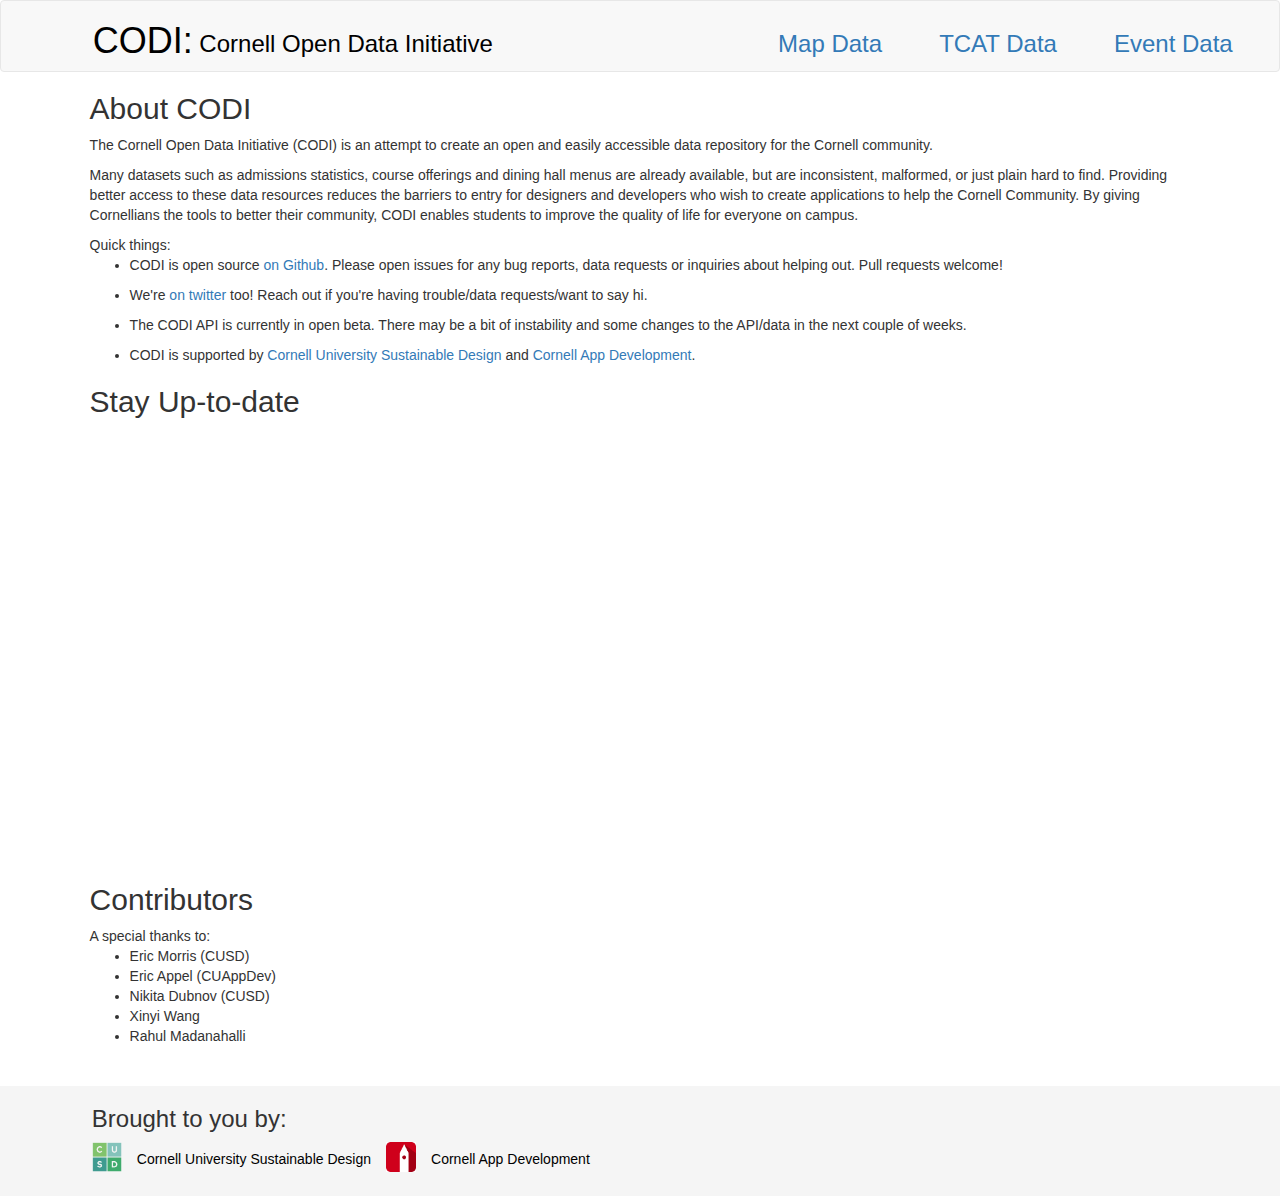
<file: index.html>
<!DOCTYPE html>
<html>
<head>
	<title>Cornell Open Data Initiative</title>
	<link rel="stylesheet" type="text/css" href="./css/bootstrap.css">
	<link rel="stylesheet" type="text/css" href="./css/style.css">
		
	<script src="http://ajax.googleapis.com/ajax/libs/jquery/1.11.1/jquery.min.js"></script>
	<script type="text/javascript" src="./js/bootstrap.min.js"></script>
</head>
<body>
    <nav class="navbar navbar-default">
      <div class="container">
        <div class="logo">
        	<a href="/"><h1>CODI:</h1><h3>&nbsp;Cornell Open Data Initiative</h3></a>
        	<div class="navbar-datasets">
        		<a href="./pages/eventsdata.html"><h3>Event Data</h3></a>
        		<a href="./pages/tcatdata.html"><h3>TCAT Data</h3></a>
        		<a href="./pages/mapdata.html"><h3>Map Data</h3></a>
        	</div>
        </div>
      </div>
    </nav>

    <div class="content">
    	<h2>About CODI</h2>
    	<p>The Cornell Open Data Initiative (CODI) is an attempt to create an open and easily accessible data repository for the Cornell community.</p>  

      <p>Many datasets such as admissions statistics, course offerings and dining hall menus are already available, but are inconsistent, malformed, or just plain hard to find.  Providing better access to these data resources reduces the barriers to entry for designers and developers who wish to create applications to help the Cornell Community.  By giving Cornellians the tools to better their community, CODI enables students to improve the quality of life for everyone on campus.</p>

      Quick things:
      <ul>
        <li><p>CODI is open source <a href="http://www.github.com/cornell-data" target="_blank">on Github</a>.  Please open issues for any bug reports, data requests or inquiries about helping out.  Pull requests welcome!</p></li>
        <li><p>We're <a href="https://twitter.com/cornelldata">on twitter</a> too! Reach out if you're having trouble/data requests/want to say hi.</p></li>
        <li><p>The CODI API is currently in open beta. There may be a bit of instability and some changes to the API/data in the next couple of weeks.</p></li>
        <li><p>CODI is supported by <a href="http://cusd.cornell.edu/" target="_blank">Cornell University Sustainable Design</a> and <a href="http://www.cuappdev.org/home" target="_blank">Cornell App Development</a>.</p></li>
      </ul>

      <h2>Stay Up-to-date</h2>
      <iframe src="https://docs.google.com/forms/d/1gUc7ZSlI8wHV8dxZSd-Dn1sBr7g5vFSi-qPtiy7yuLY/viewform?embedded=true" width="100%" height="430" frameborder="0" marginheight="0" marginwidth="0">Loading...</iframe>

      <h2>Contributors</h2>
      A special thanks to:
      <ul>
        <li>Eric Morris (CUSD)</li>
        <li>Eric Appel (CUAppDev)</li>
        <li>Nikita Dubnov (CUSD)</li>
        <li>Xinyi Wang</li>
        <li>Rahul Madanahalli</li>
      </ul>
    </div>

    <footer class="footer">
      <div class="container">
      	<div class="footer-contents">
      		<h3>Brought to you by:</h3>
        	<a href="http://cusd.cornell.edu/" target="_blank"><img src="/img/CUSDLogo.jpg" height="30px">
        	<h5>Cornell University Sustainable Design</h5></a>
        	<a href="http://www.cuappdev.org/home" target="_blank"><img src="/img/cuappdevlogo.png" height="30px">
        	<h5>Cornell App Development</h5></a>
      	</div>
      </div>
    </footer>
</body>
</html>
</file>
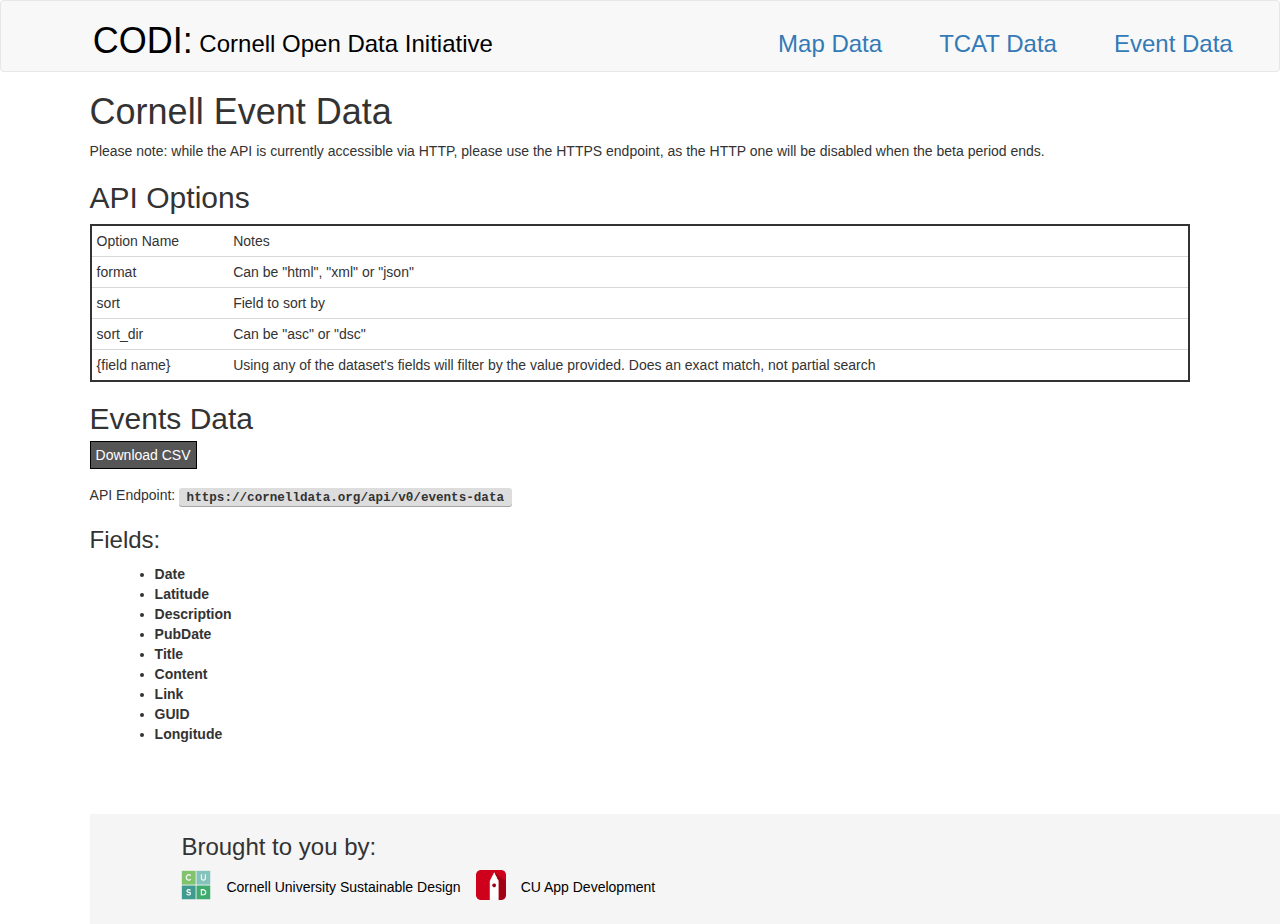
<file: pages/eventsdata.html>
<!DOCTYPE html>
<html>
<head>
  <title>Cornell Open Data Initiative</title>
  <link rel="stylesheet" type="text/css" href="../css/bootstrap.css">
  <link rel="stylesheet" type="text/css" href="../css/style.css">
    
  <script src="http://ajax.googleapis.com/ajax/libs/jquery/1.11.1/jquery.min.js"></script>
  <script type="text/javascript" src="../js/bootstrap.min.js"></script>
</head>
<body>
    <nav class="navbar navbar-default ">
      <div class="container">
        <div class="logo">
          <a href="/"><h1>CODI:</h1><h3>&nbsp;Cornell Open Data Initiative</h3></a>
          <div class="navbar-datasets">
            <a href="eventsdata.html"><h3>Event Data</h3></a>
            <a href="tcatdata.html"><h3>TCAT Data</h3></a>
            <a href="mapdata.html"><h3>Map Data</h3></a>
          </div>
        </div>
      </div>
    </nav>

    <div class="content">
      <h1>Cornell Event Data</h1>
      <p>Please note: while the API is currently accessible via HTTP, please use the HTTPS endpoint, as the HTTP one will be disabled when the beta period ends.</p>
      <h2>API Options</h2>
      <table>
        <tr>
          <td>format</td>
          <td>Can be "html", "xml" or "json"</td>
        </tr>
        <tr>
          <td>sort</td>
          <td>Field to sort by</td>
        </tr>
        <tr>
          <td>sort_dir</td>
          <td>Can be "asc" or "dsc"</td>
        </tr>
        <tr>
          <td>{field name}</td>
          <td>Using any of the dataset's fields will filter by the value provided. Does an exact match, not partial search</td>
        </tr>
        <thead>
          <td>Option Name</td>
          <td>Notes</td>
        </thead>
      </table>


      <!--Bike Racks-->
      <div class="method">
        <div class="method-top">
          <h2>Events Data</h2>
          <a class="download-button" href="https://raw.githubusercontent.com/cornell-data/events-data/master/data/data.csv" download="events-data.csv">Download CSV</a>
        </div>
        <p>API Endpoint: <a href="https://cornelldata.org/api/v0/events-data"><kbd>https://cornelldata.org/api/v0/events-data</kbd></a></p>
        <h3>Fields:</h3>
        <div class="field-list">
          <ul>
            <li><strong>Date</strong></li>
            <li><strong>Latitude</strong></li>
            <li><strong>Description</strong></li>
            <li><strong>PubDate</strong></li>
            <li><strong>Title</strong></li>
            <li><strong>Content</strong></li>
            <li><strong>Link</strong></li>
            <li><strong>GUID</strong></li>
            <li><strong>Longitude</strong></li>
          </ul>
        </div>
      </div>

    <footer class="footer">
      <div class="container">
        <div class="footer-contents">
          <h3>Brought to you by:</h3>
          <a href="http://cusd.cornell.edu/" target="_blank"><img src="/img/CUSDLogo.jpg" height="30px">
          <h5>Cornell University Sustainable Design</h5></a>
          <a href="http://www.cuappdev.org/home" target="_blank"><img src="/img/cuappdevlogo.png" height="30px">
          <h5>CU App Development</h5></a>
        </div>
      </div>
    </footer>
</body>
</html>
</file>
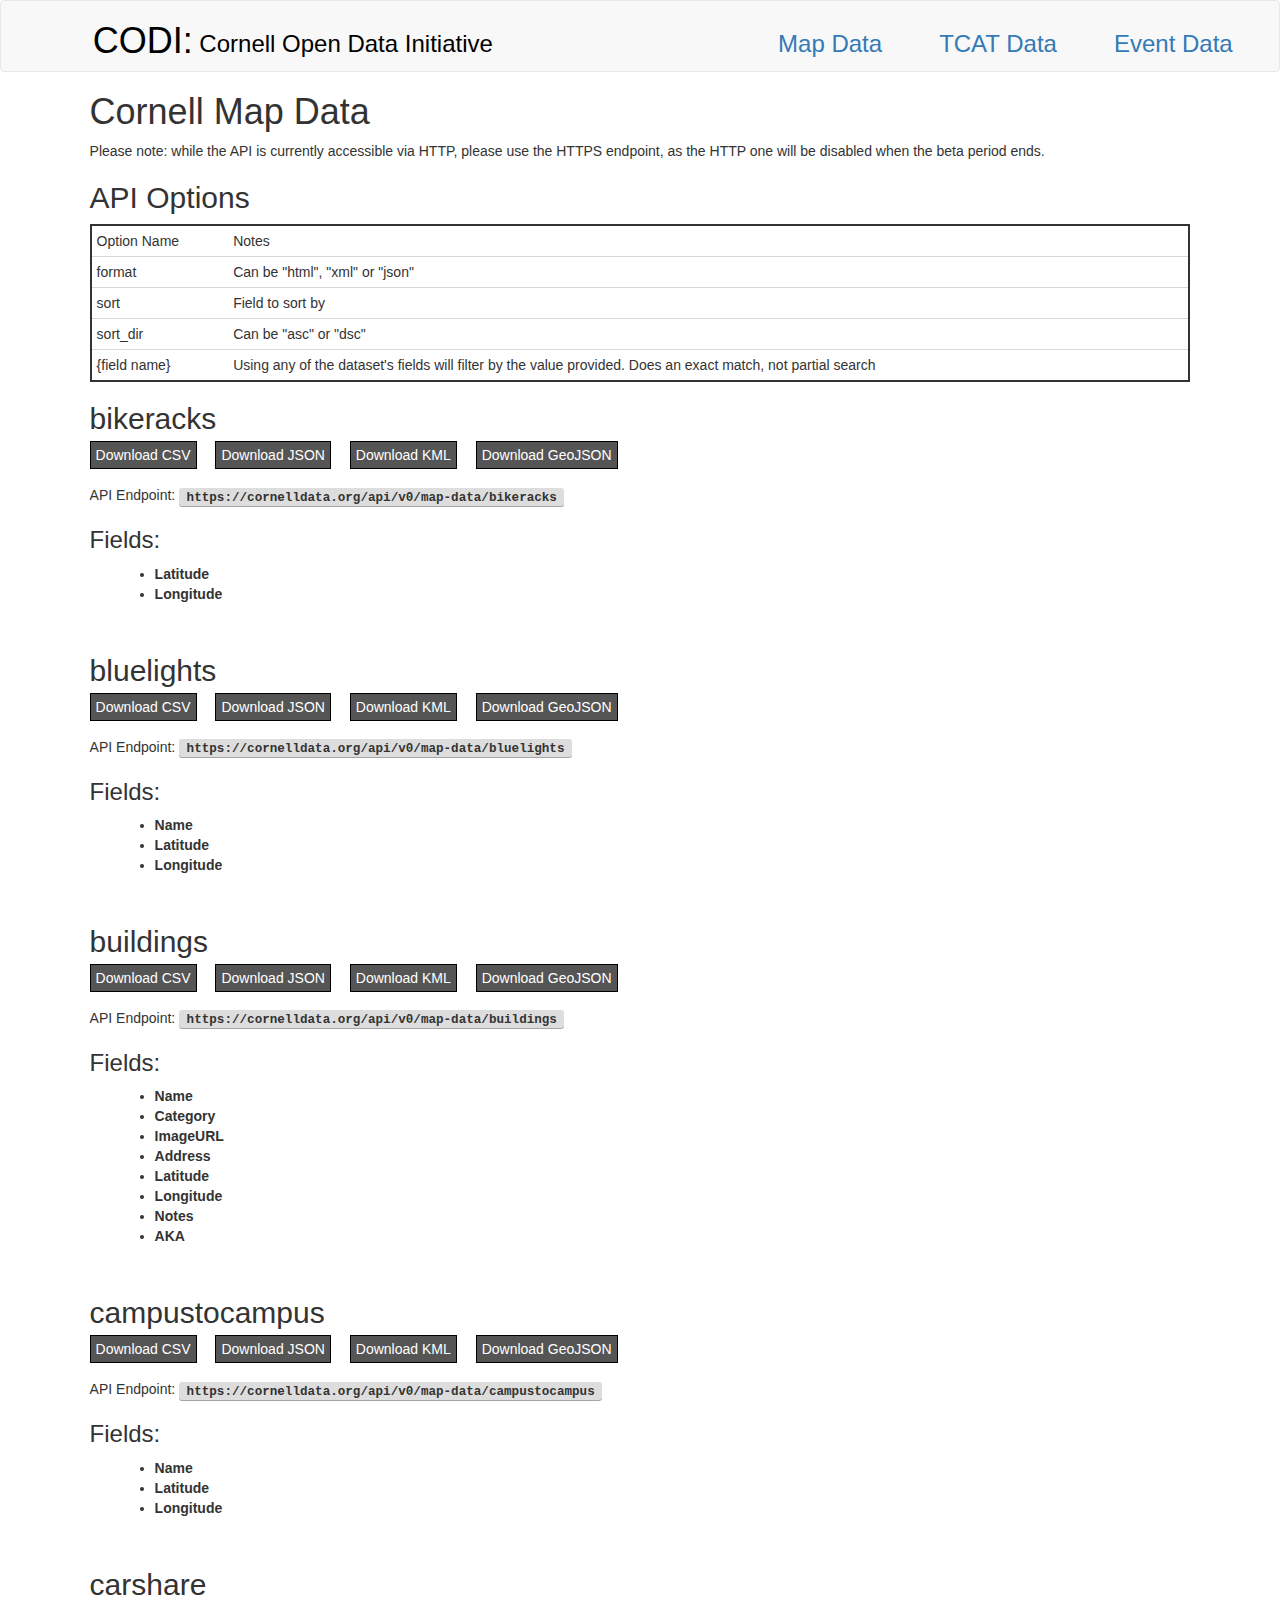
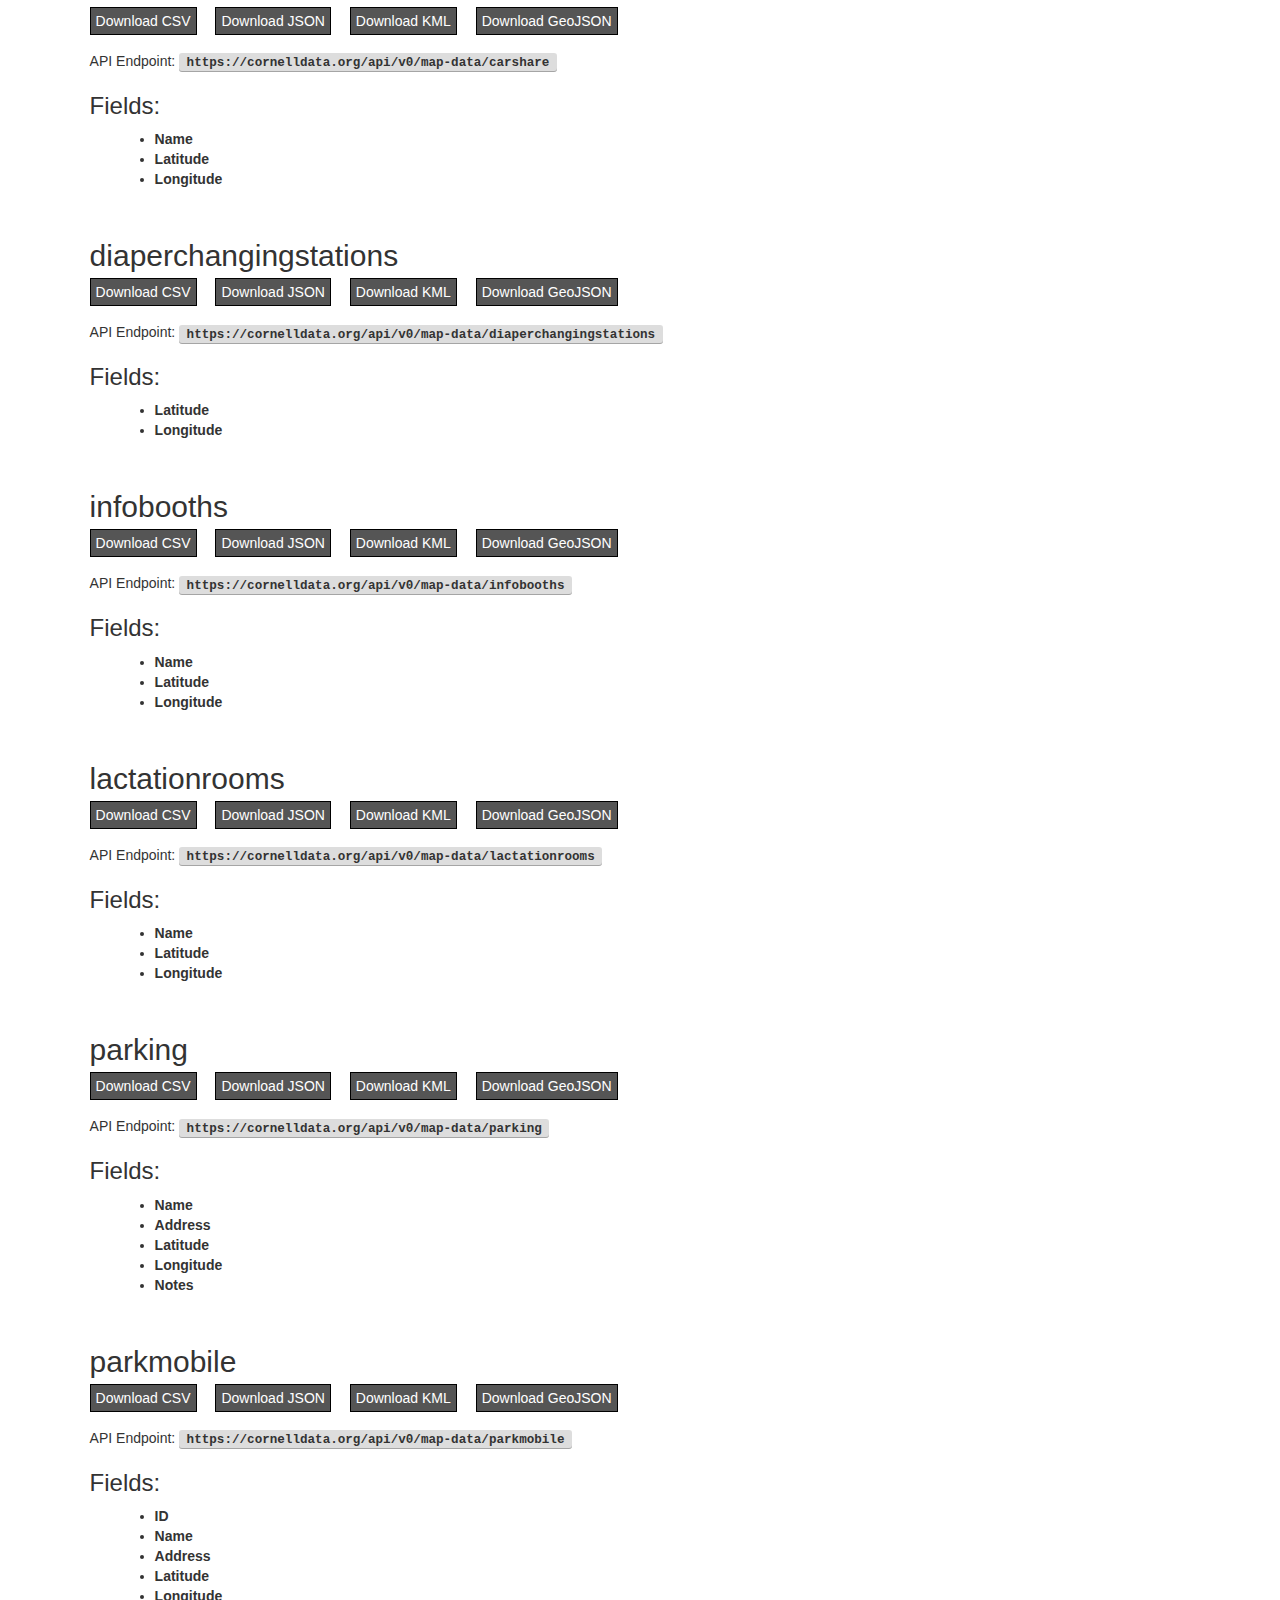
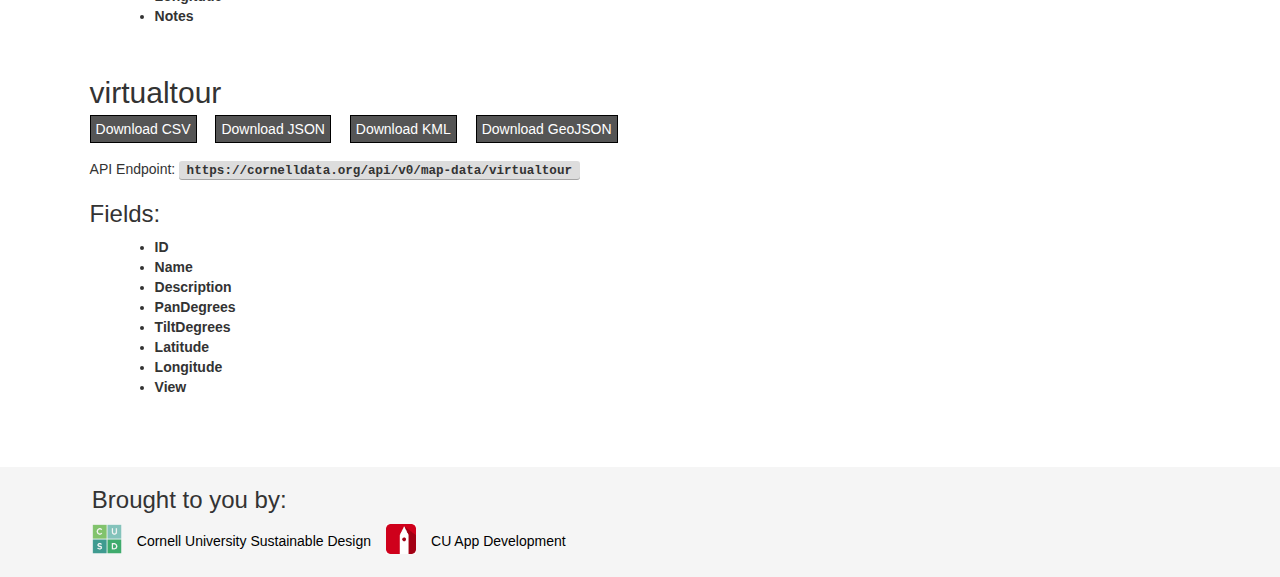
<file: pages/mapdata.html>
<!DOCTYPE html>
<html>
<head>
	<title>Cornell Open Data Initiative</title>
	<link rel="stylesheet" type="text/css" href="../css/bootstrap.css">
	<link rel="stylesheet" type="text/css" href="../css/style.css">
		
	<script src="http://ajax.googleapis.com/ajax/libs/jquery/1.11.1/jquery.min.js"></script>
	<script type="text/javascript" src="../js/bootstrap.min.js"></script>
</head>
<body>
    <nav class="navbar navbar-default ">
      <div class="container">
        <div class="logo">
        	<a href="/"><h1>CODI:</h1><h3>&nbsp;Cornell Open Data Initiative</h3></a>
        	<div class="navbar-datasets">
        		<a href="eventsdata.html"><h3>Event Data</h3></a>
        		<a href="tcatdata.html"><h3>TCAT Data</h3></a>
        		<a href="mapdata.html"><h3>Map Data</h3></a>
        	</div>
        </div>
      </div>
    </nav>

    <div class="content">
    	<h1>Cornell Map Data</h1>
      <p>Please note: while the API is currently accessible via HTTP, please use the HTTPS endpoint, as the HTTP one will be disabled when the beta period ends.</p>
    	<h2>API Options</h2>
      <table>
        <tr>
          <td>format</td>
          <td>Can be "html", "xml" or "json"</td>
        </tr>
        <tr>
          <td>sort</td>
          <td>Field to sort by</td>
        </tr>
        <tr>
          <td>sort_dir</td>
          <td>Can be "asc" or "dsc"</td>
        </tr>
        <tr>
          <td>{field name}</td>
          <td>Using any of the dataset's fields will filter by the value provided. Does an exact match, not partial search</td>
        </tr>
        <thead>
          <td>Option Name</td>
          <td>Notes</td>
        </thead>
      </table>


      <!--Bike Racks-->
      <div class="method">
        <div class="method-top">
          <h2>bikeracks</h2>
          <a class="download-button" href="https://raw.githubusercontent.com/cornell-data/map-data/master/bikeracks/bikeracks.csv" download="bikeracks.csv">Download CSV</a>
          <a class="download-button" href="https://raw.githubusercontent.com/cornell-data/map-data/master/bikeracks/bikeracks.json" download="bikeracks.json">Download JSON</a>
          <a class="download-button" href="https://raw.githubusercontent.com/cornell-data/map-data/master/bikeracks/bikeracks.kml" download="bikeracks.kml">Download KML</a>
          <a class="download-button" href="https://raw.githubusercontent.com/cornell-data/map-data/master/bikeracks/bikeracks.geojson" download="bikeracks.geojson">Download GeoJSON</a>
        </div>
        <p>API Endpoint: <a href="https://cornelldata.org/api/v0/map-data/bikeracks"><kbd>https://cornelldata.org/api/v0/map-data/bikeracks</kbd></a></p>
        <h3>Fields:</h3>
        <div class="field-list">
          <ul>
            <li><strong>Latitude</strong></li>
            <li><strong>Longitude</strong></li>
          </ul>
        </div>
      </div>

      <!--Bluelights-->
      <div class="method">
        <div class="method-top">
          <h2>bluelights</h2>
          <a class="download-button" href="https://raw.githubusercontent.com/cornell-data/map-data/master/bluelights/bluelights.csv" download="bluelights.csv">Download CSV</a>
          <a class="download-button" href="https://raw.githubusercontent.com/cornell-data/map-data/master/bluelights/bluelights.json" download="bluelights.json">Download JSON</a>
          <a class="download-button" href="https://raw.githubusercontent.com/cornell-data/map-data/master/bluelights/bluelights.kml" download="bluelights.kml">Download KML</a>
          <a class="download-button" href="https://raw.githubusercontent.com/cornell-data/map-data/master/bluelights/bluelights.geojson" download="bluelights.geojson">Download GeoJSON</a>
        </div>
        <p>API Endpoint: <a href="https://cornelldata.org/api/v0/map-data/bluelights"><kbd>https://cornelldata.org/api/v0/map-data/bluelights</kbd></a></p>
        <h3>Fields:</h3>
        <div class="field-list">
          <ul>
            <li><strong>Name</strong></li>
            <li><strong>Latitude</strong></li>
            <li><strong>Longitude</strong></li>
          </ul>
        </div>
      </div>

      <!--Buildings-->
      <div class="method">
        <div class="method-top">
          <h2>buildings</h2>
          <a class="download-button" href="https://raw.githubusercontent.com/cornell-data/map-data/master/buildings/buildings.csv" download="buildings.csv">Download CSV</a>
          <a class="download-button" href="https://raw.githubusercontent.com/cornell-data/map-data/master/buildings/buildings.json" download="buildings.json">Download JSON</a>
          <a class="download-button" href="https://raw.githubusercontent.com/cornell-data/map-data/master/buildings/buildings.kml" download="buildings.kml">Download KML</a>
          <a class="download-button" href="https://raw.githubusercontent.com/cornell-data/map-data/master/buildings/buildings.geojson" download="buildings.geojson">Download GeoJSON</a>
        </div>
        <p>API Endpoint: <a href="https://cornelldata.org/api/v0/map-data/buildings"><kbd>https://cornelldata.org/api/v0/map-data/buildings</kbd></a></p>
        <h3>Fields:</h3>
        <div class="field-list">
          <ul>
            <li><strong>Name</strong></li>
            <li><strong>Category</strong></li>
            <li><strong>ImageURL</strong></li>
            <li><strong>Address</strong></li>
            <li><strong>Latitude</strong></li>
            <li><strong>Longitude</strong></li>
            <li><strong>Notes</strong></li>
            <li><strong>AKA</strong></li>
          </ul>
        </div>
      </div>

      <!--Campus to Campus-->
      <div class="method">
        <div class="method-top">
          <h2>campustocampus</h2>
          <a class="download-button" href="https://raw.githubusercontent.com/cornell-data/map-data/master/campustocampus/campustocampus.csv" download="campustocampus.csv">Download CSV</a>
          <a class="download-button" href="https://raw.githubusercontent.com/cornell-data/map-data/master/campustocampus/campustocampus.json" download="campustocampus.json">Download JSON</a>
          <a class="download-button" href="https://raw.githubusercontent.com/cornell-data/map-data/master/campustocampus/campustocampus.kml" download="campustocampus.kml">Download KML</a>
          <a class="download-button" href="https://raw.githubusercontent.com/cornell-data/map-data/master/campustocampus/campustocampus.geojson" download="campustocampus.geojson">Download GeoJSON</a>
        </div>
        <p>API Endpoint: <a href="https://cornelldata.org/api/v0/map-data/campustocampus"><kbd>https://cornelldata.org/api/v0/map-data/campustocampus</kbd></a></p>
        <h3>Fields:</h3>
        <div class="field-list">
          <ul>
            <li><strong>Name</strong></li>
            <li><strong>Latitude</strong></li>
            <li><strong>Longitude</strong></li>
          </ul>
        </div>
      </div>

      <!--Car Share-->
      <div class="method">
        <div class="method-top">
          <h2>carshare</h2>
          <a class="download-button" href="https://raw.githubusercontent.com/cornell-data/map-data/master/carshare/carshare.csv" download="carshare.csv">Download CSV</a>
          <a class="download-button" href="https://raw.githubusercontent.com/cornell-data/map-data/master/carshare/carshare.json" download="carshare.json">Download JSON</a>
          <a class="download-button" href="https://raw.githubusercontent.com/cornell-data/map-data/master/carshare/carshare.kml" download="carshare.kml">Download KML</a>
          <a class="download-button" href="https://raw.githubusercontent.com/cornell-data/map-data/master/carshare/carshare.geojson" download="carshare.geojson">Download GeoJSON</a>
        </div>
        <p>API Endpoint: <a href="https://cornelldata.org/api/v0/map-data/carshare"><kbd>https://cornelldata.org/api/v0/map-data/carshare</kbd></a></p>
        <h3>Fields:</h3>
        <div class="field-list">
          <ul>
            <li><strong>Name</strong></li>
            <li><strong>Latitude</strong></li>
            <li><strong>Longitude</strong></li>
          </ul>
        </div>
      </div>

      <!--Diaper Changing Stations-->
      <div class="method">
        <div class="method-top">
          <h2>diaperchangingstations</h2>
          <a class="download-button" href="https://raw.githubusercontent.com/cornell-data/map-data/master/diaperchangingstations/diaperchangingstations.csv" download="diaperchangingstations.csv">Download CSV</a>
          <a class="download-button" href="https://raw.githubusercontent.com/cornell-data/map-data/master/diaperchangingstations/diaperchangingstations.json" download="diaperchangingstations.json">Download JSON</a>
          <a class="download-button" href="https://raw.githubusercontent.com/cornell-data/map-data/master/diaperchangingstations/diaperchangingstations.kml" download="diaperchangingstations.kml">Download KML</a>
          <a class="download-button" href="https://raw.githubusercontent.com/cornell-data/map-data/master/diaperchangingstations/diaperchangingstations.geojson" download="diaperchangingstations.geojson">Download GeoJSON</a>
        </div>
        <p>API Endpoint: <a href="https://cornelldata.org/api/v0/map-data/diaperchangingstations"><kbd>https://cornelldata.org/api/v0/map-data/diaperchangingstations</kbd></a></p>
        <h3>Fields:</h3>
        <div class="field-list">
          <ul>
            <li><strong>Latitude</strong></li>
            <li><strong>Longitude</strong></li>
          </ul>
        </div>
      </div>

      <!--Info Booths-->
      <div class="method">
        <div class="method-top">
          <h2>infobooths</h2>
          <a class="download-button" href="https://raw.githubusercontent.com/cornell-data/map-data/master/infobooths/infobooths.csv" download="infobooths.csv">Download CSV</a>
          <a class="download-button" href="https://raw.githubusercontent.com/cornell-data/map-data/master/infobooths/infobooths.json" download="infobooths.json">Download JSON</a>
          <a class="download-button" href="https://raw.githubusercontent.com/cornell-data/map-data/master/infobooths/infobooths.kml" download="infobooths.kml">Download KML</a>
          <a class="download-button" href="https://raw.githubusercontent.com/cornell-data/map-data/master/infobooths/infobooths.geojson" download="infobooths.geojson">Download GeoJSON</a>
        </div>
        <p>API Endpoint: <a href="https://cornelldata.org/api/v0/map-data/infobooths"><kbd>https://cornelldata.org/api/v0/map-data/infobooths</kbd></a></p>
        <h3>Fields:</h3>
        <div class="field-list">
          <ul>
            <li><strong>Name</strong></li>
            <li><strong>Latitude</strong></li>
            <li><strong>Longitude</strong></li>
          </ul>
        </div>
      </div>

      <!--Lactation Rooms-->
      <div class="method">
        <div class="method-top">
          <h2>lactationrooms</h2>
          <a class="download-button" href="https://raw.githubusercontent.com/cornell-data/map-data/master/lactationrooms/lactationrooms.csv" download="lactationrooms.csv">Download CSV</a>
          <a class="download-button" href="https://raw.githubusercontent.com/cornell-data/map-data/master/lactationrooms/lactationrooms.json" download="lactationrooms.json">Download JSON</a>
          <a class="download-button" href="https://raw.githubusercontent.com/cornell-data/map-data/master/lactationrooms/lactationrooms.kml" download="lactationrooms.kml">Download KML</a>
          <a class="download-button" href="https://raw.githubusercontent.com/cornell-data/map-data/master/lactationrooms/lactationrooms.geojson" download="lactationrooms.geojson">Download GeoJSON</a>
        </div>
        <p>API Endpoint: <a href="https://cornelldata.org/api/v0/map-data/lactationrooms"><kbd>https://cornelldata.org/api/v0/map-data/lactationrooms</kbd></a></p>
        <h3>Fields:</h3>
        <div class="field-list">
          <ul>
            <li><strong>Name</strong></li>
            <li><strong>Latitude</strong></li>
            <li><strong>Longitude</strong></li>
          </ul>
        </div>
      </div>

      <!--Parking-->
      <div class="method">
        <div class="method-top">
          <h2>parking</h2>
          <a class="download-button" href="https://raw.githubusercontent.com/cornell-data/map-data/master/parking/parking.csv" download="parking.csv">Download CSV</a>
          <a class="download-button" href="https://raw.githubusercontent.com/cornell-data/map-data/master/parking/parking.json" download="parking.json">Download JSON</a>
          <a class="download-button" href="https://raw.githubusercontent.com/cornell-data/map-data/master/parking/parking.kml" download="parking.kml">Download KML</a>
          <a class="download-button" href="https://raw.githubusercontent.com/cornell-data/map-data/master/parking/parking.geojson" download="parking.geojson">Download GeoJSON</a>
        </div>
        <p>API Endpoint: <a href="https://cornelldata.org/api/v0/map-data/parking"><kbd>https://cornelldata.org/api/v0/map-data/parking</kbd></a></p>
        <h3>Fields:</h3>
        <div class="field-list">
          <ul>
            <li><strong>Name</strong></li>
            <li><strong>Address</strong></li>
            <li><strong>Latitude</strong></li>
            <li><strong>Longitude</strong></li>
            <li><strong>Notes</strong></li>
          </ul>
        </div>
      </div>

      <!--Park Mobile-->
      <div class="method">
        <div class="method-top">
          <h2>parkmobile</h2>
          <a class="download-button" href="https://raw.githubusercontent.com/cornell-data/map-data/master/parkmobile/parkmobile.csv" download="parkmobile.csv">Download CSV</a>
          <a class="download-button" href="https://raw.githubusercontent.com/cornell-data/map-data/master/parkmobile/parkmobile.json" download="parkmobile.json">Download JSON</a>
          <a class="download-button" href="https://raw.githubusercontent.com/cornell-data/map-data/master/parkmobile/parkmobile.kml" download="parkmobile.kml">Download KML</a>
          <a class="download-button" href="https://raw.githubusercontent.com/cornell-data/map-data/master/parkmobile/parkmobile.geojson" download="parkmobile.geojson">Download GeoJSON</a>
        </div>
        <p>API Endpoint: <a href="https://cornelldata.org/api/v0/map-data/parkmobile"><kbd>https://cornelldata.org/api/v0/map-data/parkmobile</kbd></a></p>
        <h3>Fields:</h3>
        <div class="field-list">
          <ul>
            <li><strong>ID</strong></li>
            <li><strong>Name</strong></li>
            <li><strong>Address</strong></li>
            <li><strong>Latitude</strong></li>
            <li><strong>Longitude</strong></li>
            <li><strong>Notes</strong></li>
          </ul>
        </div>
      </div>

      <!--Virtual Tour-->
      <div class="method">
        <div class="method-top">
          <h2>virtualtour</h2>
          <a class="download-button" href="https://raw.githubusercontent.com/cornell-data/map-data/master/virtualtour/virtualtour.csv" download="virtualtour.csv">Download CSV</a>
          <a class="download-button" href="https://raw.githubusercontent.com/cornell-data/map-data/master/virtualtour/virtualtour.json" download="virtualtour.json">Download JSON</a>
          <a class="download-button" href="https://raw.githubusercontent.com/cornell-data/map-data/master/virtualtour/virtualtour.kml" download="virtualtour.kml">Download KML</a>
          <a class="download-button" href="https://raw.githubusercontent.com/cornell-data/map-data/master/virtualtour/virtualtour.geojson" download="virtualtour.geojson">Download GeoJSON</a>
        </div>
        <p>API Endpoint: <a href="https://cornelldata.org/api/v0/map-data/virtualtour"><kbd>https://cornelldata.org/api/v0/map-data/virtualtour</kbd></a></p>
        <h3>Fields:</h3>
        <div class="field-list">
          <ul>
            <li><strong>ID</strong></li>
            <li><strong>Name</strong></li>
            <li><strong>Description</strong></li>
            <li><strong>PanDegrees</strong></li>
            <li><strong>TiltDegrees</strong></li>
            <li><strong>Latitude</strong></li>
            <li><strong>Longitude</strong></li>
            <li><strong>View</strong></li>
          </ul>
        </div>
      </div>

    </div>

    <footer class="footer">
      <div class="container">
      	<div class="footer-contents">
      		<h3>Brought to you by:</h3>
        	<a href="http://cusd.cornell.edu/" target="_blank"><img src="/img/CUSDLogo.jpg" height="30px">
        	<h5>Cornell University Sustainable Design</h5></a>
        	<a href="http://www.cuappdev.org/home" target="_blank"><img src="/img/cuappdevlogo.png" height="30px">
        	<h5>CU App Development</h5></a>
      	</div>
      </div>
    </footer>
</body>
</html>
</file>
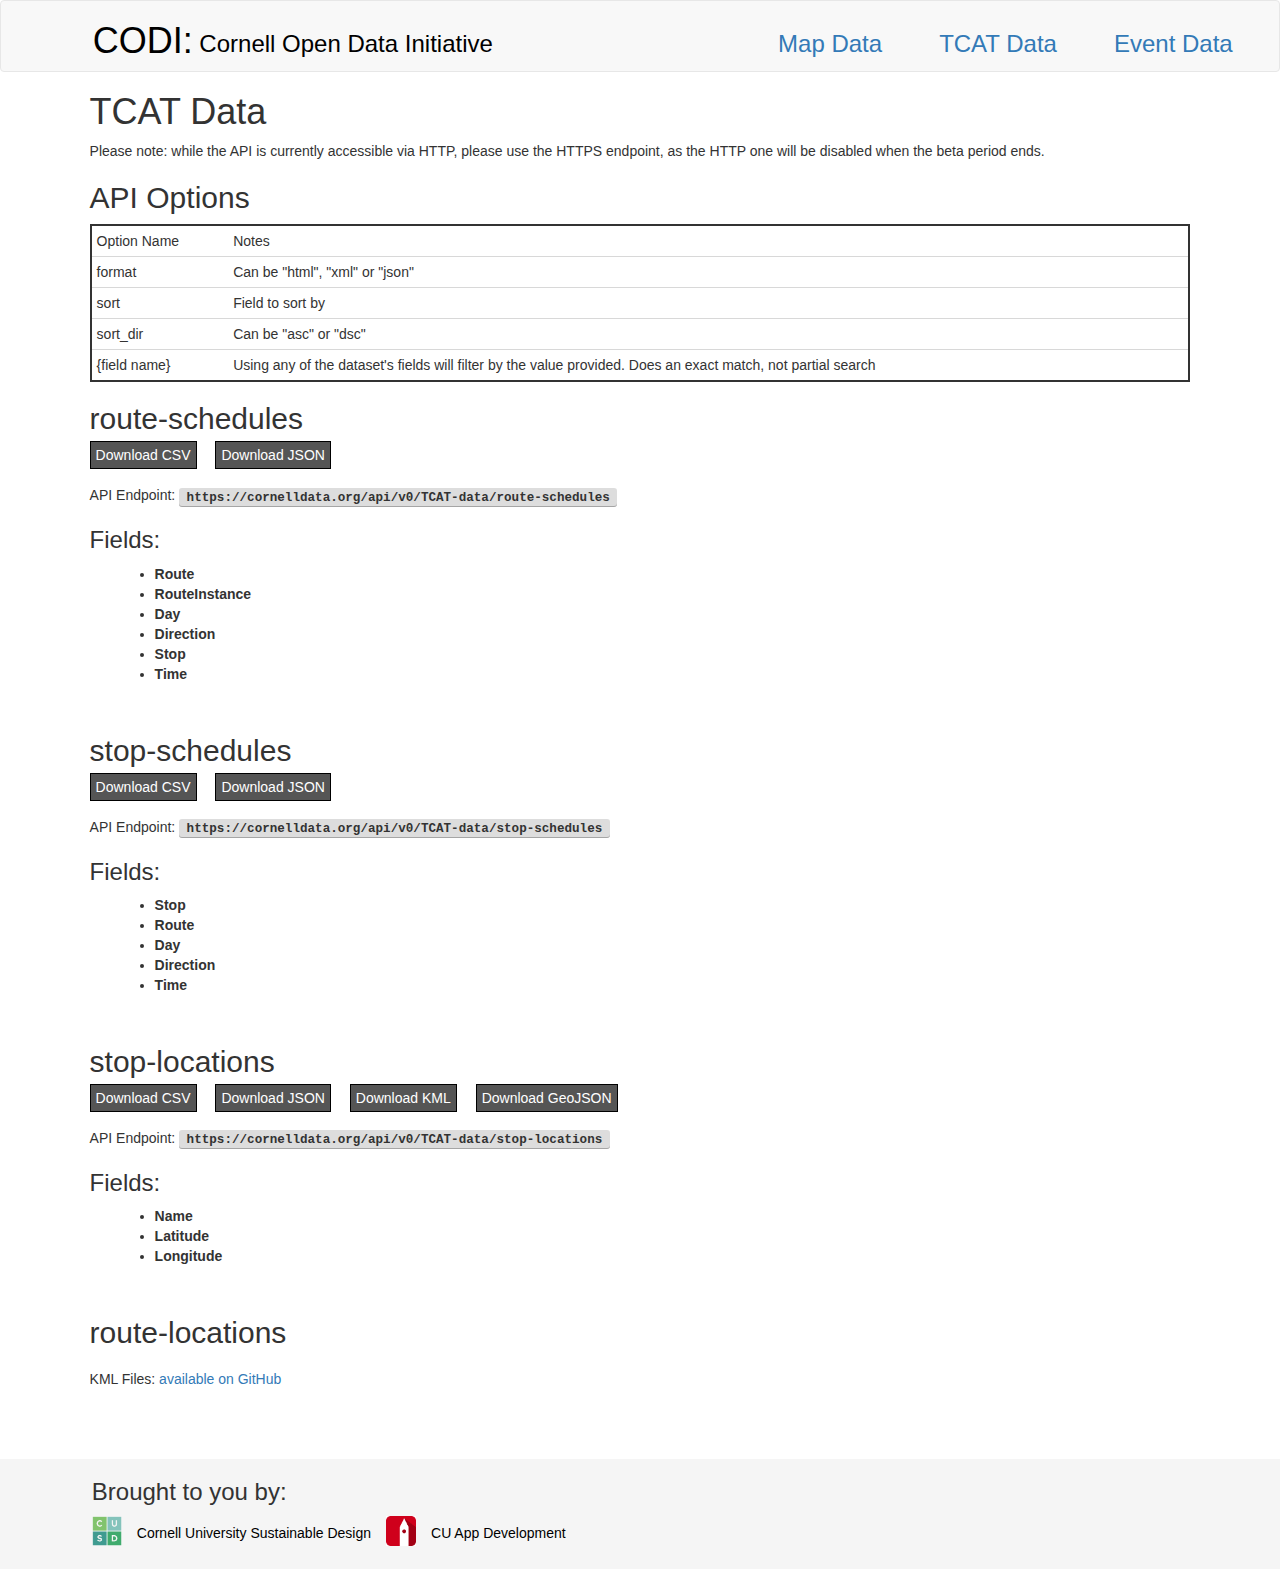
<file: pages/tcatdata.html>
<!DOCTYPE html>
<html>
<head>
  <title>Cornell Open Data Initiative</title>
  <link rel="stylesheet" type="text/css" href="../css/bootstrap.css">
  <link rel="stylesheet" type="text/css" href="../css/style.css">
    
  <script src="http://ajax.googleapis.com/ajax/libs/jquery/1.11.1/jquery.min.js"></script>
  <script type="text/javascript" src="../js/bootstrap.min.js"></script>
</head>
<body>
    <nav class="navbar navbar-default ">
      <div class="container">
        <div class="logo">
          <a href="/"><h1>CODI:</h1><h3>&nbsp;Cornell Open Data Initiative</h3></a>
          <div class="navbar-datasets">
            <a href="eventsdata.html"><h3>Event Data</h3></a>
            <a href="tcatdata.html"><h3>TCAT Data</h3></a>
            <a href="mapdata.html"><h3>Map Data</h3></a>
          </div>
        </div>
      </div>
    </nav>

    <div class="content">
      <h1>TCAT Data</h1>
      <p>Please note: while the API is currently accessible via HTTP, please use the HTTPS endpoint, as the HTTP one will be disabled when the beta period ends.</p>
      <h2>API Options</h2>
      <table>
        <tr>
          <td>format</td>
          <td>Can be "html", "xml" or "json"</td>
        </tr>
        <tr>
          <td>sort</td>
          <td>Field to sort by</td>
        </tr>
        <tr>
          <td>sort_dir</td>
          <td>Can be "asc" or "dsc"</td>
        </tr>
        <tr>
          <td>{field name}</td>
          <td>Using any of the dataset's fields will filter by the value provided. Does an exact match, not partial search</td>
        </tr>
        <thead>
          <td>Option Name</td>
          <td>Notes</td>
        </thead>
      </table>


      <!--Bike Racks-->
      <div class="method">
        <div class="method-top">
          <h2>route-schedules</h2>
          <a class="download-button" href="https://raw.githubusercontent.com/cornell-data/TCAT-data/master/route-schedules/route-schedules.csv" download="route-schedules.csv">Download CSV</a>
          <a class="download-button" href="https://raw.githubusercontent.com/cornell-data/TCAT-data/master/route-schedules/route-schedules.json" download="route-schedules.json">Download JSON</a>
        </div>
        <p>API Endpoint: <a href="https://cornelldata.org/api/v0/TCAT-data/route-schedules"><kbd>https://cornelldata.org/api/v0/TCAT-data/route-schedules</kbd></a></p>
        <h3>Fields:</h3>
        <div class="field-list">
          <ul>
            <li><strong>Route</strong></li>
            <li><strong>RouteInstance</strong></li>
            <li><strong>Day</strong></li>
            <li><strong>Direction</strong></li>
            <li><strong>Stop</strong></li>
            <li><strong>Time</strong></li>
          </ul>
        </div>
      </div>

      <div class="method">
        <div class="method-top">
          <h2>stop-schedules</h2>
          <a class="download-button" href="https://raw.githubusercontent.com/cornell-data/TCAT-data/master/stop-schedules/stop-schedules.csv" download="stop-schedules.csv">Download CSV</a>
          <a class="download-button" href="https://raw.githubusercontent.com/cornell-data/TCAT-data/master/stop-schedules/stop-schedules.json" download="stop-schedules.json">Download JSON</a>
        </div>
        <p>API Endpoint: <a href="https://cornelldata.org/api/v0/TCAT-data/stop-schedules"><kbd>https://cornelldata.org/api/v0/TCAT-data/stop-schedules</kbd></a></p>
        <h3>Fields:</h3>
        <div class="field-list">
          <ul>
            <li><strong>Stop</strong></li>
            <li><strong>Route</strong></li>
            <li><strong>Day</strong></li>
            <li><strong>Direction</strong></li>
            <li><strong>Time</strong></li>
          </ul>
        </div>
      </div>

      <!--Virtual Tour-->
      <div class="method">
        <div class="method-top">
          <h2>stop-locations</h2>
          <a class="download-button" href="https://raw.githubusercontent.com/cornell-data/TCAT-data/master/stop-locations/stop-locations.csv" download="stop-locations.csv">Download CSV</a>
          <a class="download-button" href="https://raw.githubusercontent.com/cornell-data/TCAT-data/master/stop-locations/stop-locations.json" download="stop-locations.json">Download JSON</a>
          <a class="download-button" href="https://raw.githubusercontent.com/cornell-data/TCAT-data/master/stop-locations/stop-locations.kml" download="stop-locations.kml">Download KML</a>
          <a class="download-button" href="https://raw.githubusercontent.com/cornell-data/TCAT-data/master/stop-locations/stop-locations.geojson" download="stop-locations.geojson">Download GeoJSON</a>
        </div>
        <p>API Endpoint: <a href="https://cornelldata.org/api/v0/TCAT-data/stop-locations"><kbd>https://cornelldata.org/api/v0/TCAT-data/stop-locations</kbd></a></p>
        <h3>Fields:</h3>
        <div class="field-list">
          <ul>
            <li><strong>Name</strong></li>
            <li><strong>Latitude</strong></li>
            <li><strong>Longitude</strong></li>
          </ul>
        </div>
      </div>

      <div class="method">
        <div class="method-top">
          <h2>route-locations</h2>
        </div>
        <p>KML Files: <a href="https://github.com/cornell-data/TCAT-data/tree/master/route-locations">available on GitHub</a></p>
      </div>
    </div>

    <footer class="footer">
      <div class="container">
        <div class="footer-contents">
          <h3>Brought to you by:</h3>
          <a href="http://cusd.cornell.edu/" target="_blank"><img src="/img/CUSDLogo.jpg" height="30px">
          <h5>Cornell University Sustainable Design</h5></a>
          <a href="http://www.cuappdev.org/home" target="_blank"><img src="/img/cuappdevlogo.png" height="30px">
          <h5>CU App Development</h5></a>
        </div>
      </div>
    </footer>
</body>
</html>
</file>
<file: css/style.css>
/* Custom CSS */
html {
  position: relative;
  min-height: 100%;
}
body {
  /* Margin bottom by footer height */
  margin-bottom: 150px;
}

.container {
	margin: 0 6%;
}

.logo {
	line-height:50px;
}

.logo a{
	color:black;
}

.logo h1 {
	float:left;
	vertical-align: middle;
}

.logo h3 {
	float:left;
	margin-top: 30px;
}

.navbar-datasets a {
	float:right;
	padding-top: 0px;
	color:#337ab7;
	margin-left:5%;
}

.logo a:hover {
	color: orange;
}

.footer {
  position: absolute;
  bottom: 0;
  width: 100%;
  float:left;
  /* Set the fixed height of the footer here */
  height: 110px;
  background-color: #f5f5f5;
}

.footer img, h5 {
	float:left;
	margin-right: 15px;
	color:black;	
}

.footer h5:hover {
	color:orange;
}

.method {
	padding-bottom: 20px;
}

.content {
	margin: 0 7%;
}

.download-button {
	background-color: #555;
	color:white;
	border: 1px solid black;
	margin-right:15px;
  padding: 0.5rem;
}

.download-button:hover {
	background-color: #333;
	color:white;
  text-decoration: none;
}

.field-list {
	padding-left: 25px;
}

.method-top {
  margin-bottom: 20px;
}

kbd {
  background: #ddd;
  border: #a8a8a8;
  color: #333;
  padding: 0.25rem 0.75rem;
  font-weight: bold;
}

table {
  width: 100%;
  border: 2px solid #333;
}

tr {
  border: 1px solid #d8d8d8;
  border-spacing:1px;
}
td {
  padding: 5px;
}
</file>
